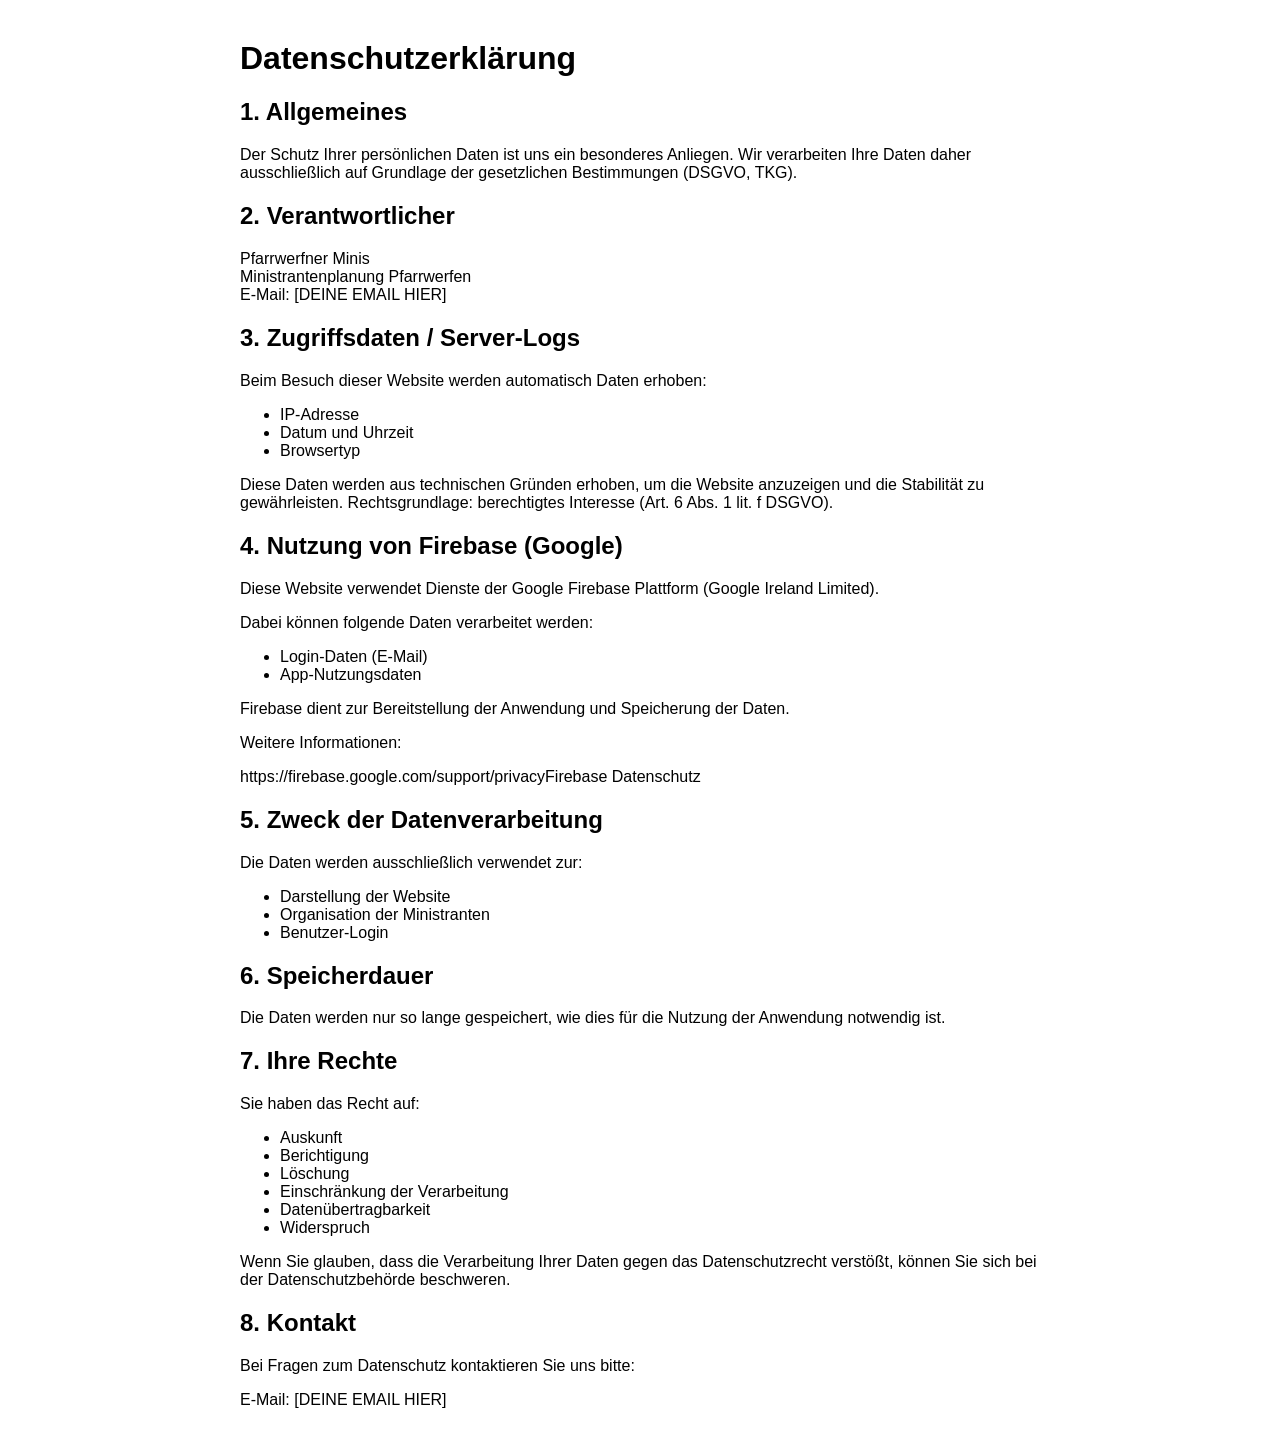
<file: datenschutz.html>
<!DOCTYPE html>
<html lang="de">
<head>
  <meta charset="UTF-8">
  <title>Datenschutzerklärung</title>
</head>
<body style="font-family: Arial; max-width: 800px; margin: 40px auto;">

<h1>Datenschutzerklärung</h1>

<h2>1. Allgemeines</h2>
<p>
Der Schutz Ihrer persönlichen Daten ist uns ein besonderes Anliegen.
Wir verarbeiten Ihre Daten daher ausschließlich auf Grundlage der gesetzlichen Bestimmungen (DSGVO, TKG).
</p>

<h2>2. Verantwortlicher</h2>
<p>
Pfarrwerfner Minis<br>
Ministrantenplanung Pfarrwerfen<br>
E-Mail: [DEINE EMAIL HIER]
</p>

<h2>3. Zugriffsdaten / Server-Logs</h2>
<p>
Beim Besuch dieser Website werden automatisch Daten erhoben:
</p>
<ul>
  <li>IP-Adresse</li>
  <li>Datum und Uhrzeit</li>
  <li>Browsertyp</li>
</ul>

<p>
Diese Daten werden aus technischen Gründen erhoben, um die Website anzuzeigen und die Stabilität zu gewährleisten.
Rechtsgrundlage: berechtigtes Interesse (Art. 6 Abs. 1 lit. f DSGVO).
</p>

<h2>4. Nutzung von Firebase (Google)</h2>
<p>
Diese Website verwendet Dienste der Google Firebase Plattform (Google Ireland Limited).
</p>

<p>
Dabei können folgende Daten verarbeitet werden:
</p>
<ul>
  <li>Login-Daten (E-Mail)</li>
  <li>App-Nutzungsdaten</li>
</ul>

<p>
Firebase dient zur Bereitstellung der Anwendung und Speicherung der Daten.
</p>

<p>
Weitere Informationen:
</p>
<p>
https://firebase.google.com/support/privacyFirebase Datenschutz</a>
</p>

<h2>5. Zweck der Datenverarbeitung</h2>
<p>
Die Daten werden ausschließlich verwendet zur:
</p>
<ul>
  <li>Darstellung der Website</li>
  <li>Organisation der Ministranten</li>
  <li>Benutzer-Login</li>
</ul>

<h2>6. Speicherdauer</h2>
<p>
Die Daten werden nur so lange gespeichert, wie dies für die Nutzung der Anwendung notwendig ist.
</p>

<h2>7. Ihre Rechte</h2>
<p>
Sie haben das Recht auf:
</p>
<ul>
  <li>Auskunft</li>
  <li>Berichtigung</li>
  <li>Löschung</li>
  <li>Einschränkung der Verarbeitung</li>
  <li>Datenübertragbarkeit</li>
  <li>Widerspruch</li>
</ul>

<p>
Wenn Sie glauben, dass die Verarbeitung Ihrer Daten gegen das Datenschutzrecht verstößt, können Sie sich bei der Datenschutzbehörde beschweren.
</p>

<h2>8. Kontakt</h2>
<p>
Bei Fragen zum Datenschutz kontaktieren Sie uns bitte:
</p>

<p>
E-Mail: [DEINE EMAIL HIER]
</p>

</body>
</html>
</file>
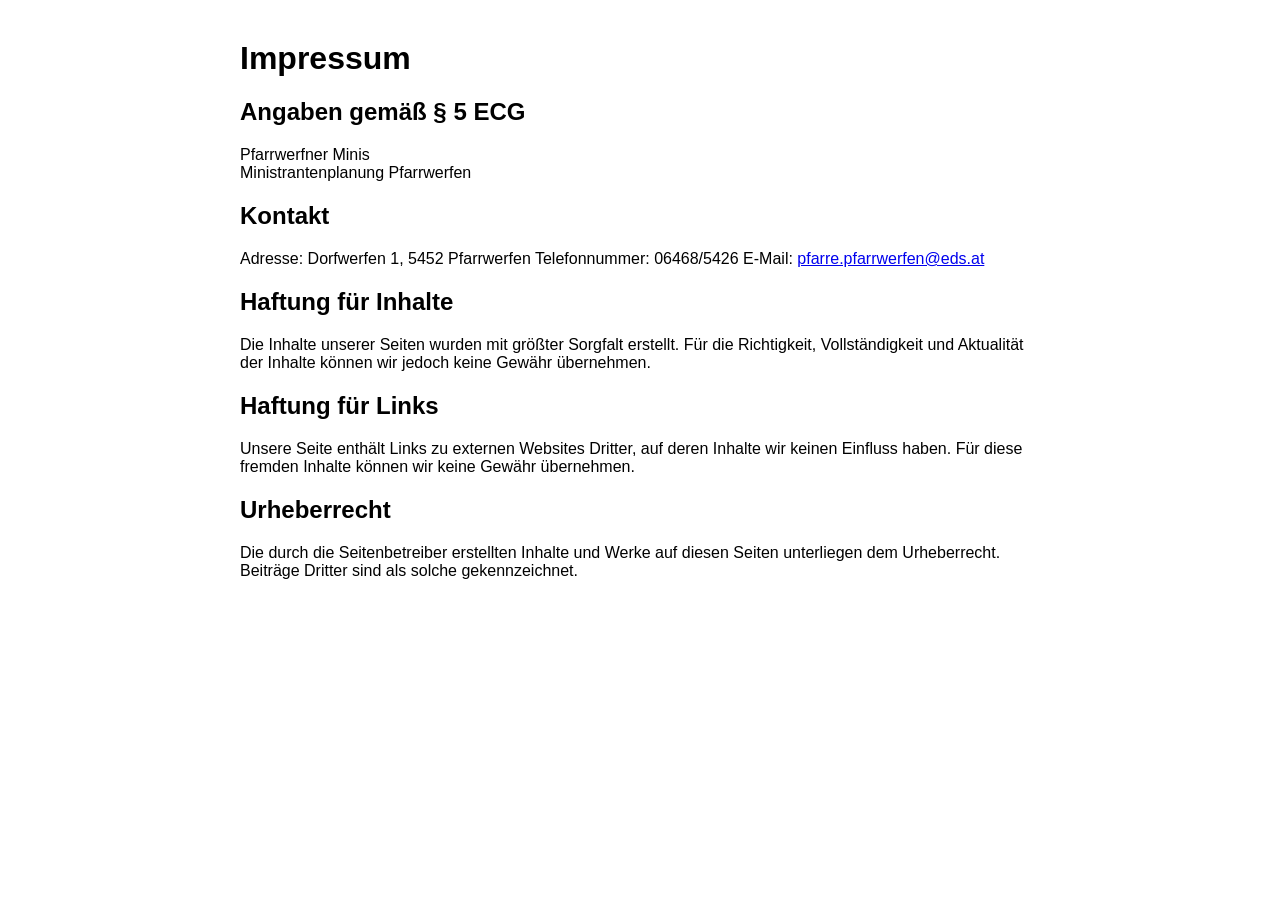
<file: impressum.html>
<!DOCTYPE html>
<html lang="de">
<head>
  <meta charset="UTF-8">
  <title>Impressum</title>
</head>
<body style="font-family: Arial; max-width: 800px; margin: 40px auto;">

<h1>Impressum</h1>

<h2>Angaben gemäß § 5 ECG</h2>

<p>
Pfarrwerfner Minis<br>
Ministrantenplanung Pfarrwerfen
</p>

<h2>Kontakt</h2>

<p>
Adresse: Dorfwerfen 1, 5452 Pfarrwerfen
Telefonnummer:  06468/5426
E-Mail: <a href="mailto:pfarre.pfarrwerfen@eds.at">pfarre.pfarrwerfen@eds.at</a>
</p>

<h2>Haftung für Inhalte</h2>

<p>
Die Inhalte unserer Seiten wurden mit größter Sorgfalt erstellt.
Für die Richtigkeit, Vollständigkeit und Aktualität der Inhalte können wir jedoch keine Gewähr übernehmen.
</p>

<h2>Haftung für Links</h2>

<p>
Unsere Seite enthält Links zu externen Websites Dritter, auf deren Inhalte wir keinen Einfluss haben.
Für diese fremden Inhalte können wir keine Gewähr übernehmen.
</p>

<h2>Urheberrecht</h2>

<p>
Die durch die Seitenbetreiber erstellten Inhalte und Werke auf diesen Seiten unterliegen dem Urheberrecht.
Beiträge Dritter sind als solche gekennzeichnet.
</p>

</body>
</html>
</file>
